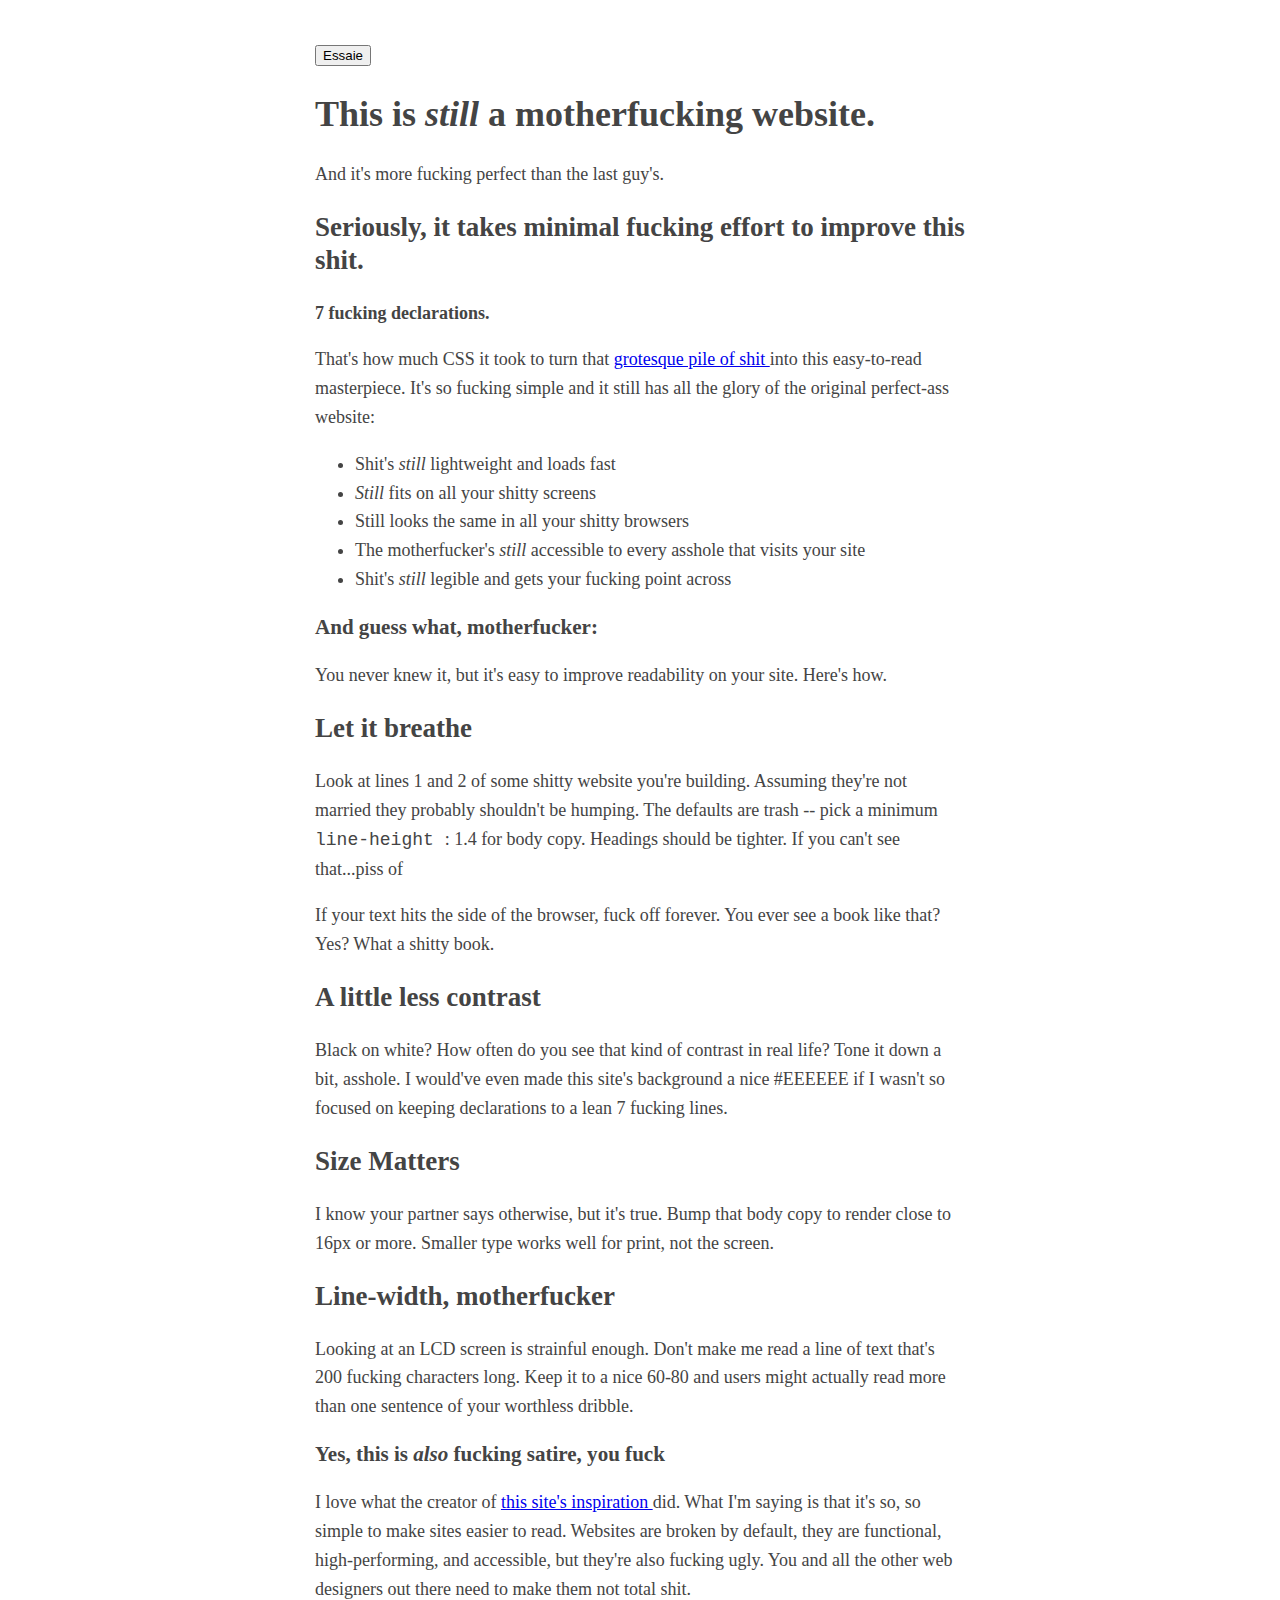
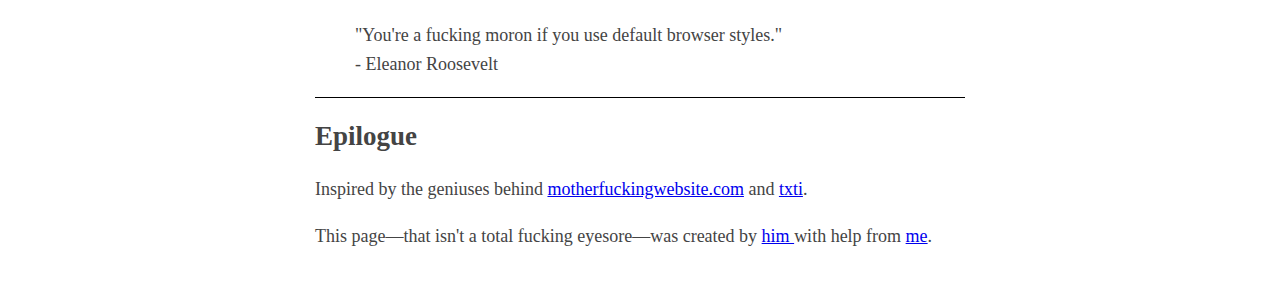
<file: bettermotherfuckingwebsite.html>
<!DOCTYPE html>
<html>
    <head>
      <!-- Entête de l'exercice -->
        <meta charset="UTF-8" />
        <title> bettermotherfuckingwebsite </title>
        <link rel="stylesheet" href="stylebmfw.css"/>
    </head>
    <body #id="bod">
      <button>Essaie</button>
     <h1> This is <em> still </em>  a motherfucking website. </h1>
      <p>And it's more fucking perfect than the last guy's.<br/>
      <h2> Seriously, it takes minimal fucking effort to improve this shit. </h2>
        <p> <strong> 7 fucking declarations.</strong> </p>
          <p> That's how much CSS it took to turn that <a href="motherfuckingwebsite.html"> grotesque pile of shit </a> into this easy-to-read masterpiece. It's so fucking simple and it still has all the glory of the original perfect-ass website: </p>
            <ul>
              <li> Shit's  <em> still </em> lightweight and loads fast</li>
              <li>  <em> Still </em>fits on all your shitty screens </li>
              <li> <class= "maclasse" </class> Still looks the same in all your shitty browsers </li>
              <li> The motherfucker's  <em> still </em> accessible to every asshole that visits your site </li>
              <li> Shit's  <em> still </em> legible and gets your fucking point across  </li>
            </ul>
            <h3> And guess what, motherfucker: </h3>
                <p>You never knew it, but it's easy to improve readability on your site. Here's how.</p>
                <h2> Let it breathe</h2>

            <p>Look at lines 1 and 2 of some shitty website you're building. Assuming they're not married they probably shouldn't be humping. The defaults are trash -- pick a minimum <code> line-height </code> : 1.4 for body copy. Headings should be tighter. If you can't see that...piss of</p>
            <p>  If your text hits the side of the browser, fuck off forever. You ever see a book like that? Yes? What a shitty book.</p>
            <h2> A little less contrast </h2>
            <p> Black on white? How often do you see that kind of contrast in real life? Tone it down a bit, asshole. I would've even made this site's background a nice #EEEEEE if I wasn't so focused on keeping declarations to a lean 7 fucking lines.
            </p>
        <h2> Size Matters </h2>
            <p> I know your partner says otherwise, but it's true. Bump that body copy to render close to 16px or more. Smaller type works well for print, not the screen.
            </p>
        <h2> Line-width, motherfucker</h2>
            <p>Looking at an LCD screen is strainful enough. Don't make me read a line of text that's 200 fucking characters long. Keep it to a nice 60-80 and users might actually read more than one sentence of your worthless dribble.
            </p>
            <h3> Yes, this is <em> also </em>fucking satire, you fuck</h4>

              I love what the creator of <a href="motherfuckingwebsite.html" > this site's inspiration </a> did. What I'm saying is that it's so, so simple to make sites easier to read. Websites are broken by default, they are functional, high-performing, and accessible, but they're also fucking ugly. You and all the other web designers out there need to make them not total shit.
                <p>

            <blockquote>"You're a fucking moron if you use default browser styles."<br>
    - Eleanor Roosevelt
            </blockquote>
       <p  class="trait" </p>                                                                                                                                                                                            </p>
       <h2> Epilogue </h2>

       <p> Inspired by the geniuses behind <a href="motherfuckingwebsite.html">motherfuckingwebsite.com</a> and <a href="txti.html">txti</a>. </p>
         This page—that isn't a total fucking eyesore—was created by  <a href="https://twitter.com/drew_mc">  him </a> with help from <a href= "Exercice_CV_pour_OpenClassrooms.html">me</a>. </p>
      <script src="main.js"></script>                                                                                                                                <a href="txti.html"
    </body>
</html>
</file>
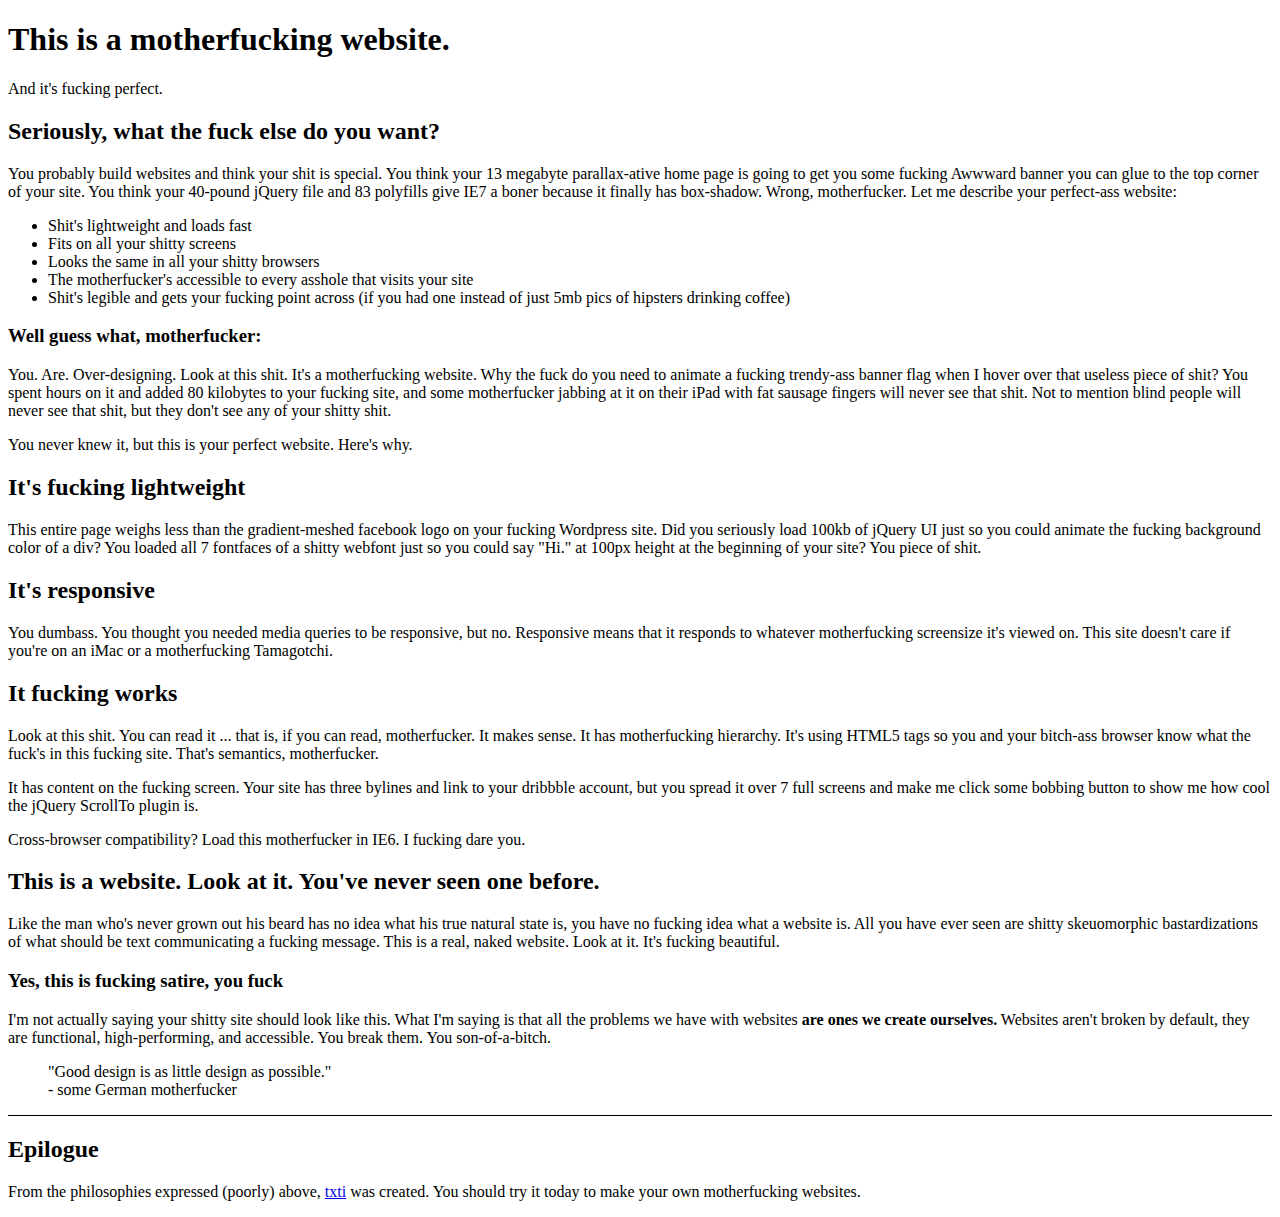
<file: motherfuckingwebsite.html>
<!DOCTYPE html>
<html>
    <head>
      <!-- Entête de l'exercice -->
        <meta charset="UTF-8" />
        <title> motherfuckingwebsite </title>
        <link rel="stylesheet" href="stylemfw.css"/>
    </head>
    <body>
      <h1> This is a motherfucking website. </h1>
      <p>And it's fucking perfect.<br/>
        <h2> Seriously, what the fuck else do you want? </h2>
          <p> You probably build websites and think your shit is special. You think your 13 megabyte parallax-ative home page is going to get you some fucking Awwward banner you can glue to the top corner of your site. You think your 40-pound jQuery file and 83 polyfills give IE7 a boner because it finally has box-shadow. Wrong, motherfucker. Let me describe your perfect-ass website: </p>
            <ul>
              <li> Shit's lightweight and loads fast</li>
              <li> Fits on all your shitty screens </li>
              <li> Looks the same in all your shitty browsers </li>
              <li> The motherfucker's accessible to every asshole that visits your site </li>
              <li> Shit's legible and gets your fucking point across (if you had one instead of just 5mb pics of hipsters drinking coffee) </li>
            </ul>
            <h3> Well guess what, motherfucker: </h3>
                <p>You. Are. Over-designing. Look at this shit. It's a motherfucking website. Why the fuck do you need to animate a fucking trendy-ass banner flag when I hover over that useless piece of shit? You spent hours on it and added 80 kilobytes to your fucking site, and some motherfucker jabbing at it on their iPad with fat sausage fingers will never see that shit. Not to mention blind people will never see that shit, but they don't see any of your shitty shit. </p>
              <p> You never knew it, but this is your perfect website. Here's why.</p>
        <h2> It's fucking lightweight </h2>
            <p>This entire page weighs less than the gradient-meshed facebook logo on your fucking Wordpress site. Did you seriously load 100kb of jQuery UI just so you could animate the fucking background color of a div? You loaded all 7 fontfaces of a shitty webfont just so you could say "Hi." at 100px height at the beginning of your site? You piece of shit. </p>
        <h2> It's responsive </h2>
            <p> You dumbass. You thought you needed media queries to be responsive, but no. Responsive means that it responds to whatever motherfucking screensize it's viewed on. This site doesn't care if you're on an iMac or a motherfucking Tamagotchi.</p>
        <h2> It fucking works </h2>
            <p> Look at this shit. You can read it ... that is, if you can read, motherfucker. It makes sense. It has motherfucking hierarchy. It's using HTML5 tags so you and your bitch-ass browser know what the fuck's in this fucking site. That's semantics, motherfucker.</p>
            <p> It has content on the fucking screen. Your site has three bylines and link to your dribbble account, but you spread it over 7 full screens and make me click some bobbing button to show me how cool the jQuery ScrollTo plugin is.</p>
            <p> Cross-browser compatibility? Load this motherfucker in IE6. I fucking dare you.</p>
        <h2> This is a website. Look at it. You've never seen one before. </h2>
            <p>Like the man who's never grown out his beard has no idea what his true natural state is, you have no fucking idea what a website is. All you have ever seen are shitty skeuomorphic bastardizations of what should be text communicating a fucking message. This is a real, naked website. Look at it. It's fucking beautiful.</p>
            <h3> Yes, this is fucking satire, you fuck</h3>


            <p> I'm not actually saying your shitty site should look like this. What I'm saying is that all the problems we have with websites <span class="pourcreate">  are ones we create ourselves.</span> Websites aren't broken by default, they are functional, high-performing, and accessible. You break them. You son-of-a-bitch.</p>

            <blockquote>"Good design is as little design as possible."<br>
    - some German motherfucker
            </blockquote>

    <p class="trait">                                                                                                                                                               </p>
       <h2> Epilogue </h2>
       <p> From the philosophies expressed (poorly) above, <a href="txti.html">txti</a> was created. You should try it today to make your own motherfucking websites.</p>

     </body>
</html>
</file>
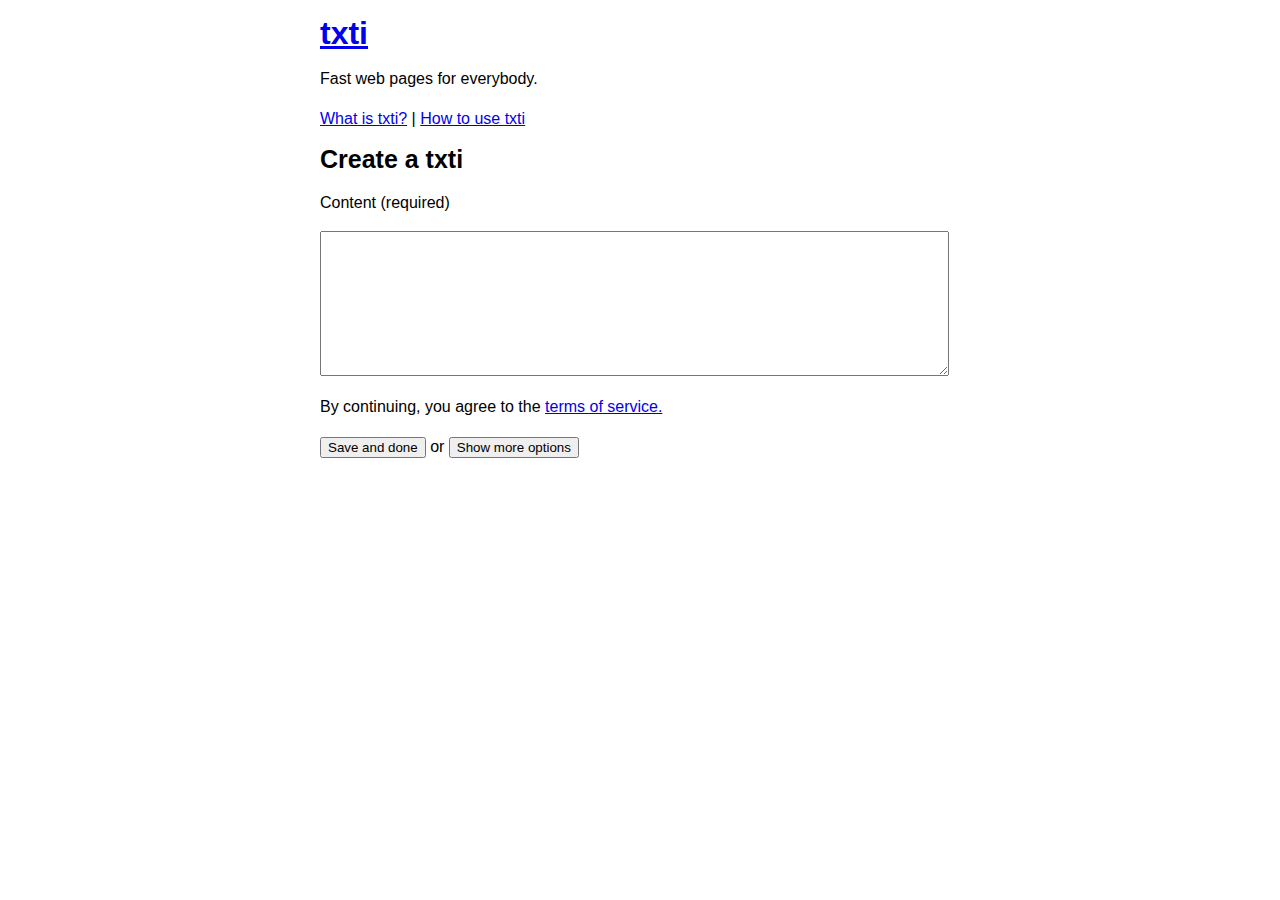
<file: txti.html>
<!DOCTYPE html>
<html>
    <head>
      <!-- Entête de l'exercice -->
        <meta charset="UTF-8" />
        <title> txti- Fast Web Pages For everybody </title>
        <link rel="shortcut icon" type="image/x-icon" href="txti.ico" />
        <link rel="stylesheet" href="style1.css"/>
    </head>
    <body>
      <h1><a href="http://txti.es">txti</a></h1>
      <p> Fast web pages for everybody. </p>
      <p> <a href="http://txti.es">What is txti?</a> | <span class="pipe" </span>  <a href="http://txti.es">How to use txti</a> </p>
        <p> <span class="pourcreate" </span>  Create a txti </p>
       <p> Content (required) </p>
       <form id="" method="post" action="http://txti.es">
 	       <label for="content-input"</label>
 	         <textarea class="text-input" id="content-input" name="content"></textarea>
 	         <input type="hidden" name="form_level" value="1">
 	         <p>By continuing, you agree to the <a href="http://txti.es/terms">terms of service.</a></p>
 	         <label for="username" class="nope">If you are human, leave this field blank (required):</label><input type="text" id="username" class="nope" name="username">
 	         <input type="submit" id="submit" name="submit" value="Save and done">
 	         or <input type="submit" id="increase_form_level" name="increase_form_level" value="Show more options">
      </form>




     </body>
</html>
</file>
<file: stylebmfw.css>
body
{
  margin:40px auto;
  max-width:650px;
  line-height:1.6;
  font-size:18px;
  color:#444;
  padding:0 10px
}

.maclasse
{
font-style:italic;
}
h1,h2,h3
{
line-height:1.2
}
.trait
{
border-top: 1px black solid;
}
</file>
<file: stylemfw.css>
.pourcreate
{
font-weight:bold;
font-size:16px;
}

.trait
{
border-top: 1px black solid;
}
</file>
<file: style1.css>
h1
{
  text-align: center
  color: #00066;

}
.pourcreate
{
font-weight:bold;
font-size:25px;
}
.pipe
{
color:blue;
}

.pourcadre
{
border-left:1px solid black;
border-right:1px solid black;
border-top:1px solid black;
border-bottom:1px solid black;
heidth:4cm;
eight:10cm;
}

html
{
-webkit-text-size-adjust:100%;
padding-bottom:4em
}
body
{
  font-family:sans-serif;
  line-height:1.5em;
  max-width:40em;
  padding:0 2%;
  margin:auto
}

html
{
-webkit-text-size-adjust:100%;
padding-bottom:4em
}
.text-input
{
  width:96%;
  display:block;
  padding:.5em 1%;
  margin-bottom:1.5em;
  font-size:1em
  }
  fieldset
  {
  margin-bottom:1.5em
  }
  textarea
  {
  height:10em
  }
  dt{
  font-weight:bold
  }
  .important
  {
  color:red
  }
  .footer
  {
  text-align:right
  }
  .centered
  {
  text-align:center
  }
  .nope
  {
  display:none
  }
  .ad-container
  {
  float:left;
  min-width:33%
  }
</file>
